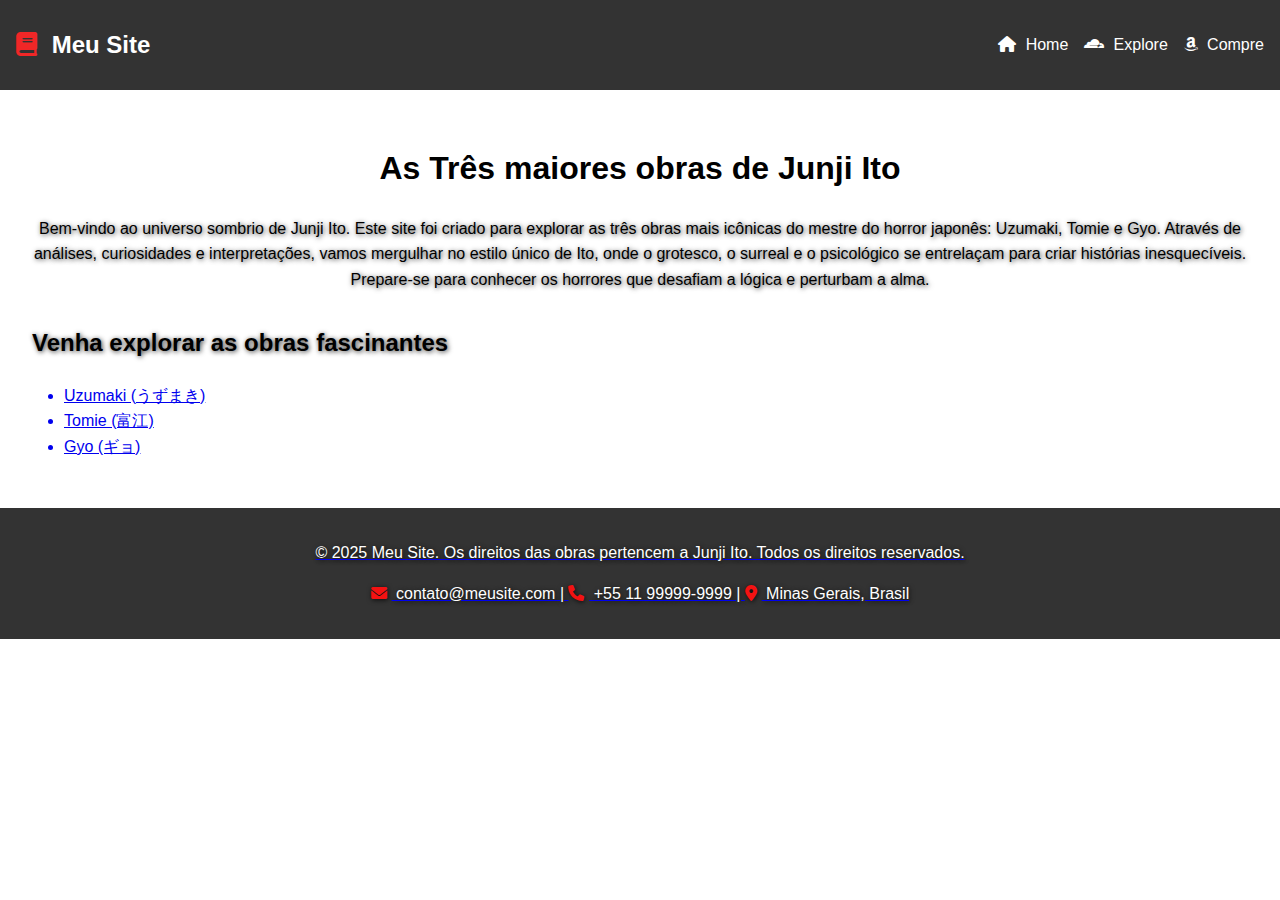
<file: index.html>
<!DOCTYPE html>
<html lang="pt-br">
  <head>
    <meta charset="UTF-8" />
    <meta name="viewport" content="width=device-width, initial-scale=1.0" />
    <title>Home - Meu Site</title>
    <link rel="stylesheet" href="style/style.css" />
    <link
      rel="stylesheet"
      href="https://cdnjs.cloudflare.com/ajax/libs/font-awesome/6.0.0-beta3/css/all.min.css"
    />
  </head>
  <body>
    <header>
      <div class="logo"><i class="fa-solid fa-book"></i> Meu Site</div>
      <nav>
        <ul>
          <li>
            <a href="index.html" class="active"
              ><i class="fas fa-home"></i> Home</a
            >
          </li>
          <li>
            <a href="sobre.html"><i class="fa-brands fa-cloudflare"></i></i> Explore</a>
          </li>
          <li>
            <a href="contato.html"><i class="fa-brands fa-amazon"></i> Compre</a>
          </li>
        </ul>
      </nav>
    </header>
    <main>
      <section class="welcome">
        <h1>As Três maiores obras de Junji Ito</h1>
        <p>Bem-vindo ao universo sombrio de Junji Ito. Este site foi criado para explorar as três obras mais icônicas do mestre do horror japonês: Uzumaki, Tomie e Gyo. Através de análises, curiosidades e interpretações, vamos mergulhar no estilo único de Ito, onde o grotesco, o surreal e o psicológico se entrelaçam para criar histórias inesquecíveis. Prepare-se para conhecer os horrores que desafiam a lógica e perturbam a alma.</p>
      </section>
      <section class="features">
        <h2>Venha explorar as obras fascinantes</h2>
        <ul>
            <a href="sobre.html"><li>Uzumaki (うずまき)</li>
            <a href="sobre.html"><li>Tomie (富江)</li>
            <a href="sobre.html"><li>Gyo (ギョ)</li>
        </ul>
      </section>
    </main>
    <footer>
      <p>&copy; 2025 Meu Site. Os direitos das obras pertencem a Junji Ito. Todos os direitos reservados.</p>
      <p>
        <i class="fas fa-envelope"></i> contato@meusite.com |
        <i class="fas fa-phone"></i> +55 11 99999-9999 |
        <i class="fas fa-map-marker-alt"></i> Minas Gerais, Brasil
      </p>
    </footer>
  </body>
</html>
</file>
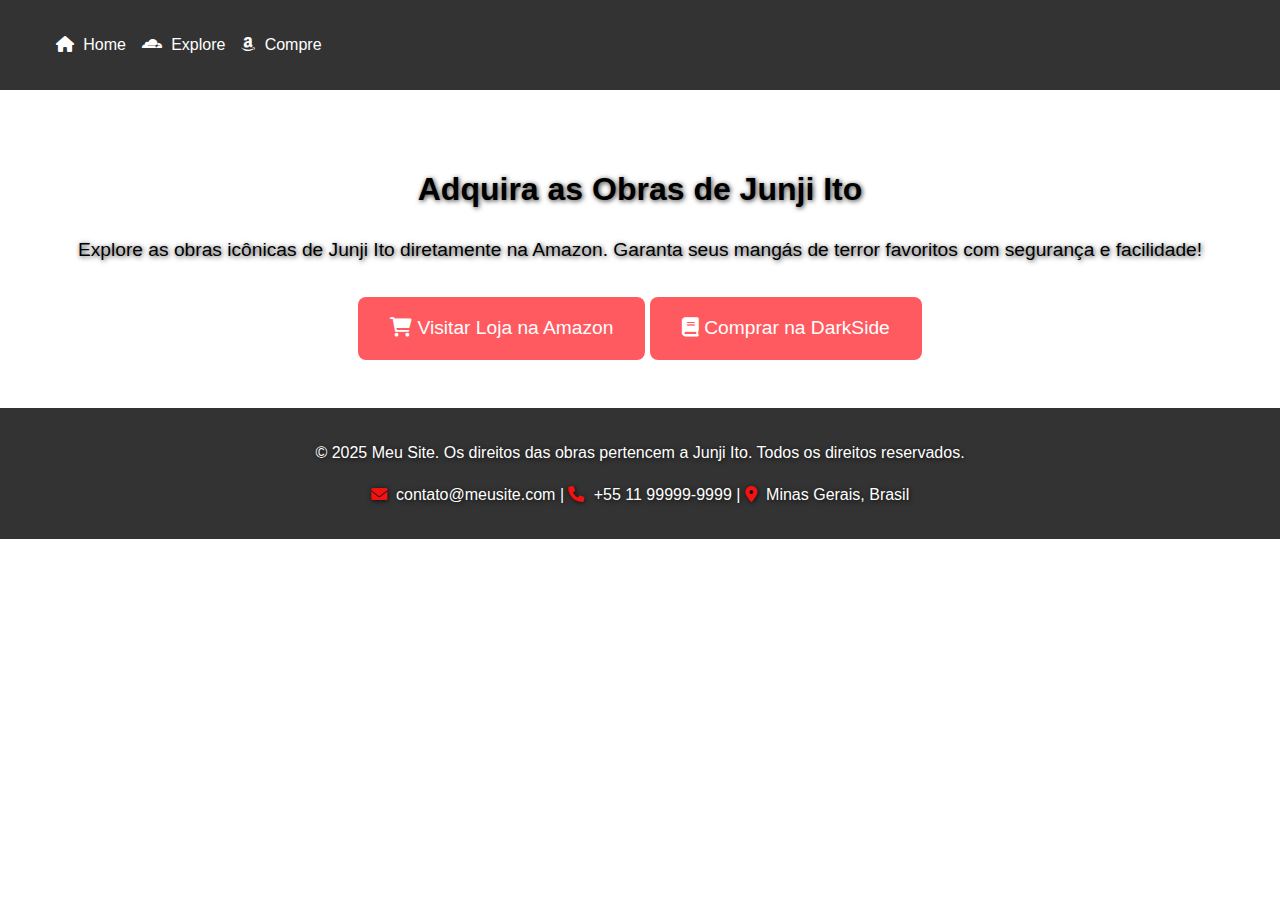
<file: contato.html>
<!DOCTYPE html>
<html lang="pt-br">
  <head>
    <meta charset="UTF-8" />
    <meta name="viewport" content="width=device-width, initial-scale=1.0" />
    <title>Contato - Meu Site</title>
    <link rel="stylesheet" href="style/style.css" />
    <link
      rel="stylesheet"
      href="https://cdnjs.cloudflare.com/ajax/libs/font-awesome/6.0.0-beta3/css/all.min.css"
    />
  </head>
  <body>
    <header>
      <nav>
        <ul>
          <li>
            <a href="index.html"><i class="fas fa-home"></i> Home</a>
          </li>
          <li>
            <a href="sobre.html"><i class="fa-brands fa-cloudflare"></i> Explore</a>
          </li>
          <li>
            <a href="contato.html"><i class="fa-brands fa-amazon"></i> Compre</a>
          </li>
        </ul>
      </nav>
    </header>
    <main class="shop">
      <section class="shop-intro">
        <h2>Adquira as Obras de Junji Ito</h2>
        <p>Explore as obras icônicas de Junji Ito diretamente na Amazon. Garanta seus mangás de terror favoritos com segurança e facilidade!</p>
      </section>
    
      <section class="shop-link">
        <a href="https://www.amazon.com.br/stores/author/B003UW81VU/allbooks?ingress=0&visitId=f1bce728-a0cb-40e3-b7ee-9c1f52e91a5c&ref_=ap_rdr" 
           target="_blank" 
           class="shop-button">
          <i class="fas fa-shopping-cart"></i> Visitar Loja na Amazon
        </a>
        <a href="https://www.darksidebooks.com.br/junji-ito/p" 
          target="_blank" 
          class="shop-button darkside-button">
          <i class="fas fa-book"></i> Comprar na DarkSide
        </a>
      </section>
    </main>
    <footer>
        <p>&copy; 2025 Meu Site. Os direitos das obras pertencem a Junji Ito. Todos os direitos reservados.</p>
        <p>
          <i class="fas fa-envelope"></i> contato@meusite.com |
          <i class="fas fa-phone"></i> +55 11 99999-9999 |
          <i class="fas fa-map-marker-alt"></i> Minas Gerais, Brasil
        </p>
    </footer>
  </body>
</html>
</file>
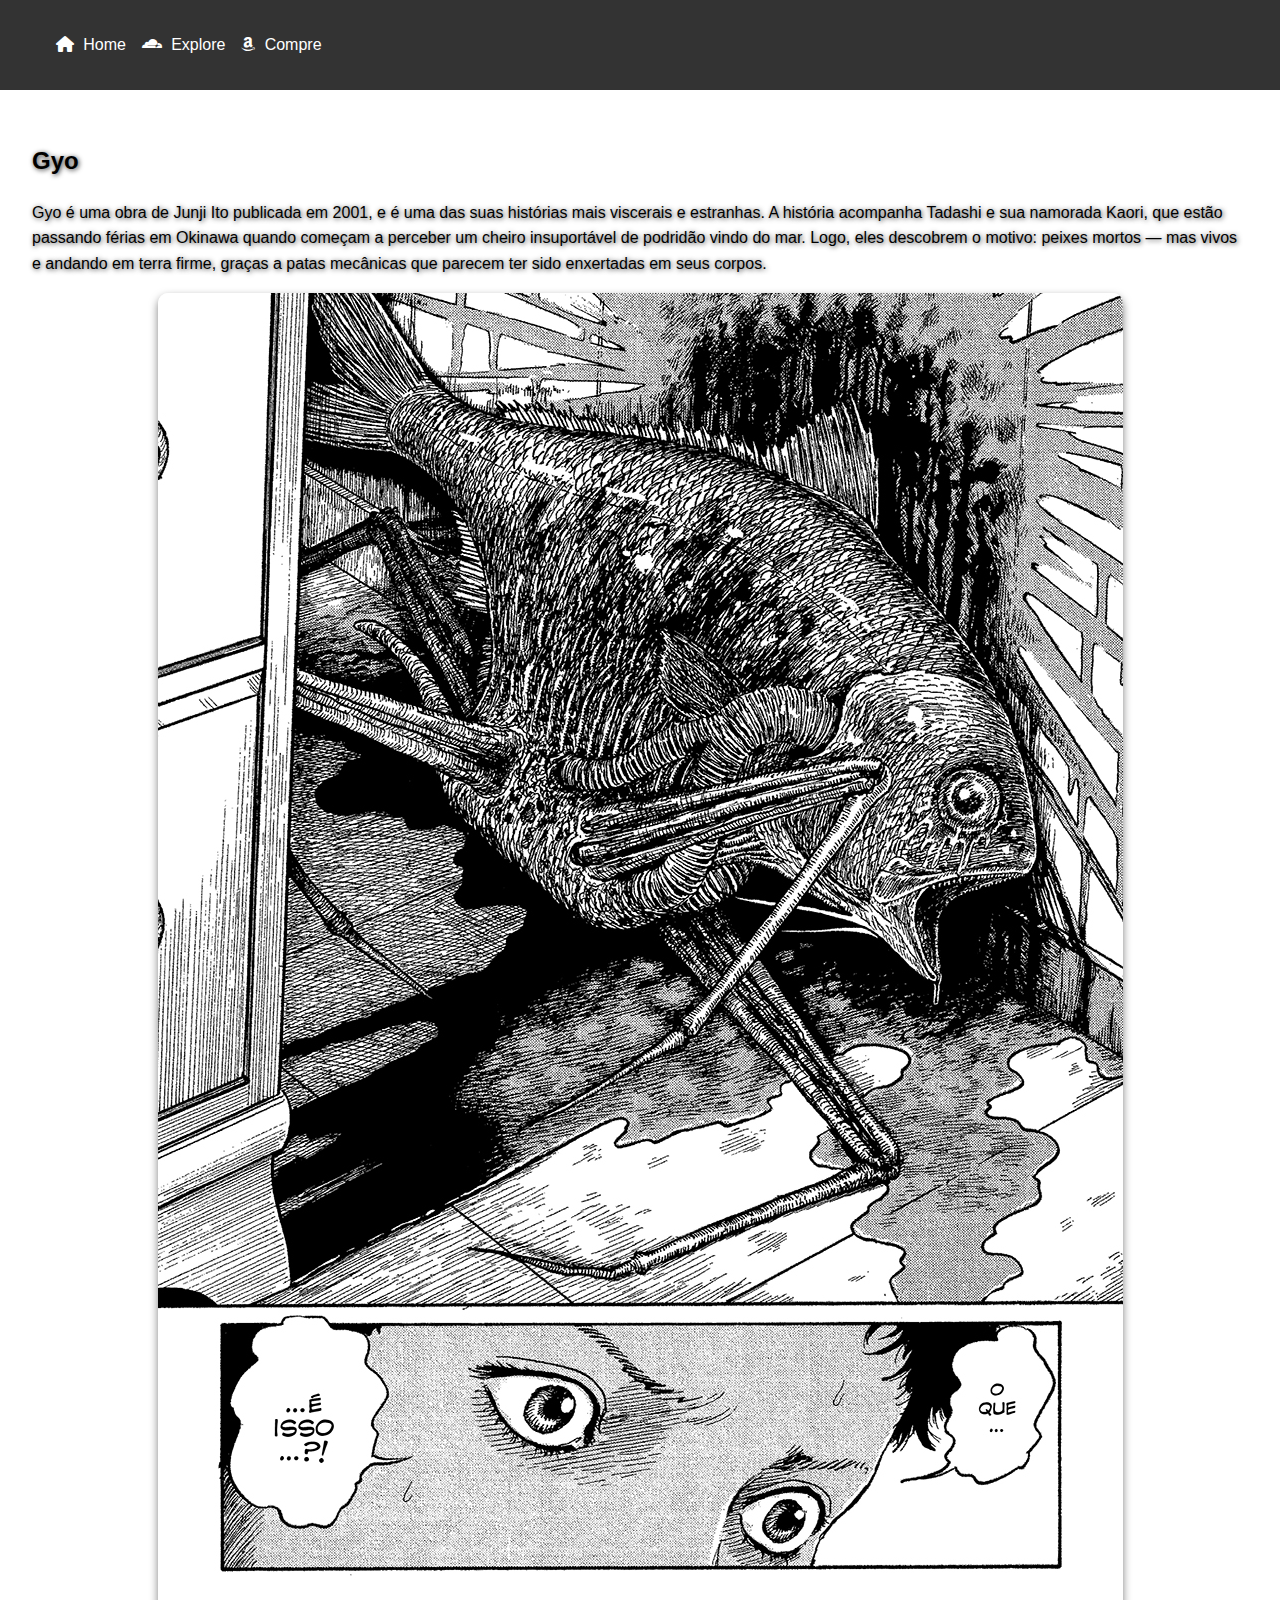
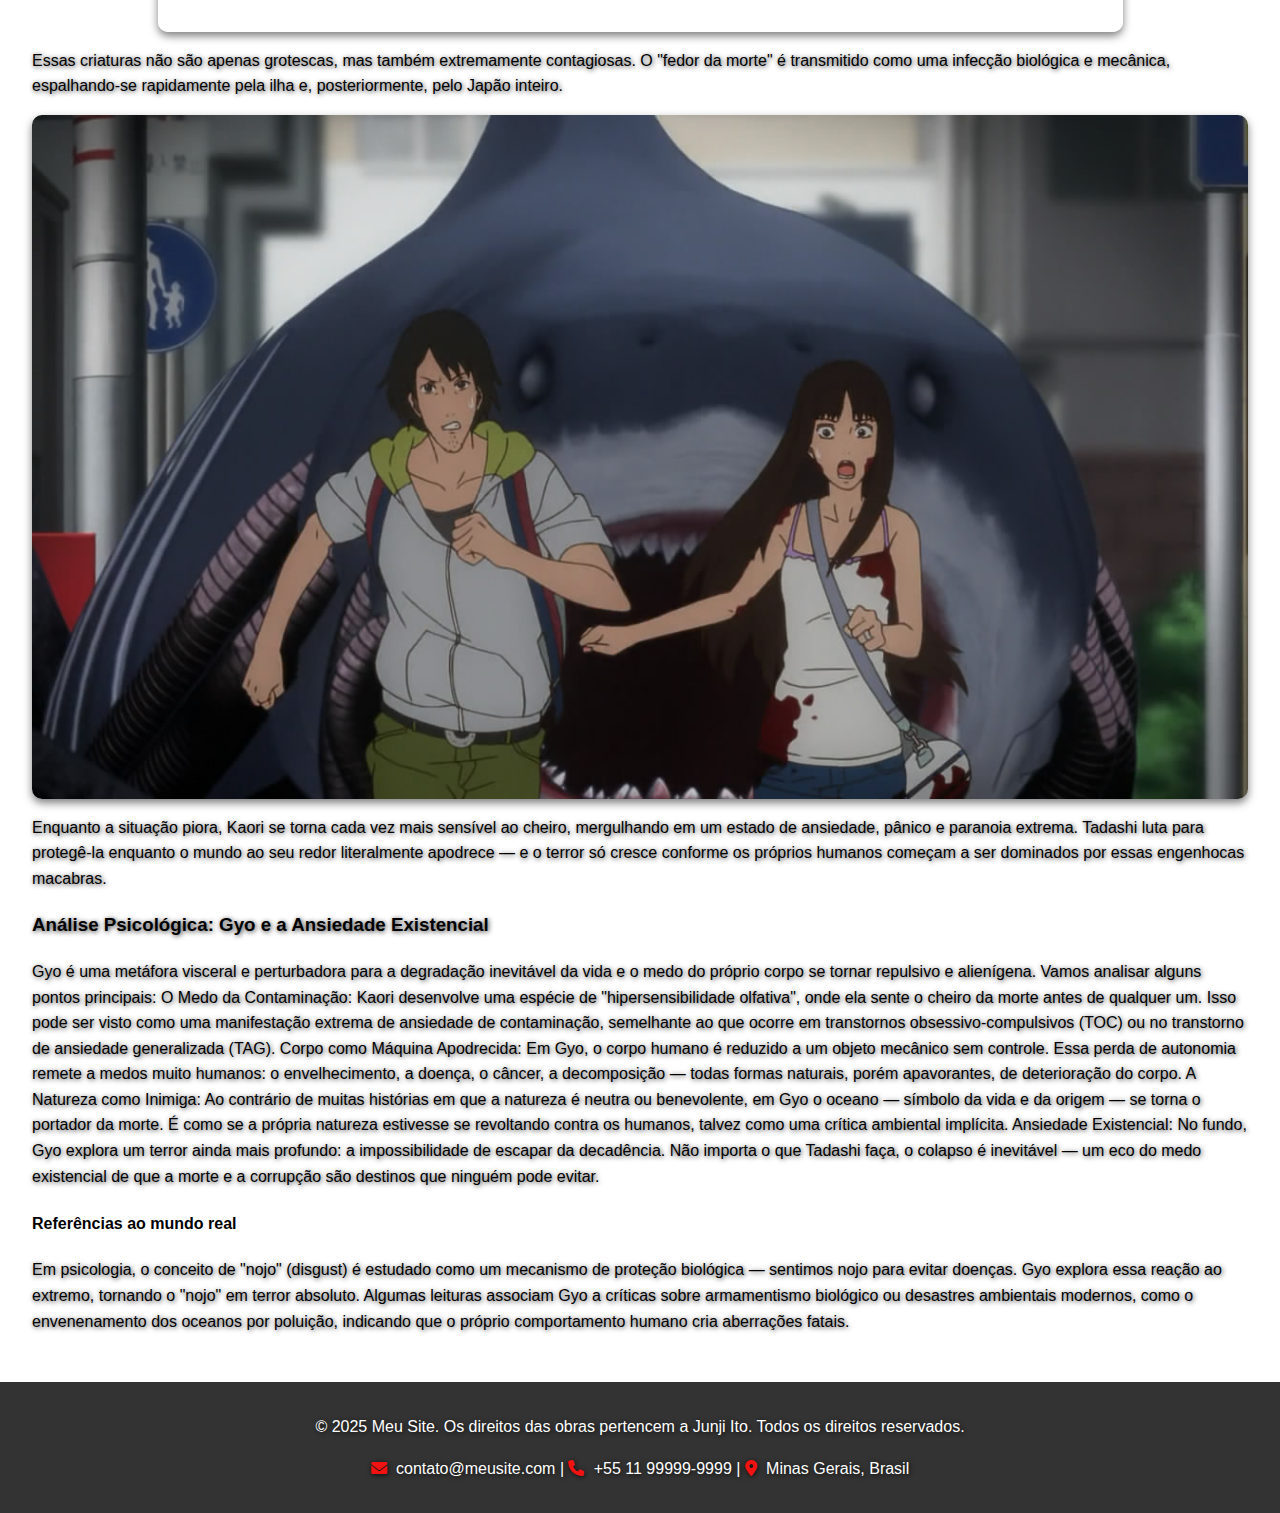
<file: gyo.html>
<!DOCTYPE html>
<html lang="pt-br">
  <head>
    <meta charset="UTF-8" />
    <meta name="viewport" content="width=device-width, initial-scale=1.0" />
    <title>Contato - Meu Site</title>
    <link rel="stylesheet" href="style/style.css" />
    <link
      rel="stylesheet"
      href="https://cdnjs.cloudflare.com/ajax/libs/font-awesome/6.0.0-beta3/css/all.min.css"
    />
  </head>
  <body>

    <header>
      <nav>
        <ul>
          <li>
            <a href="index.html"><i class="fas fa-home"></i> Home</a>
          </li>
          <li>
            <a href="sobre.html"><i class="fa-brands fa-cloudflare"></i> Explore</a>
          </li>
          <li>
            <a href="contato.html"><i class="fa-brands fa-amazon"></i> Compre</a>
          </li>
        </ul>
      </nav>
    </header>
    
      
    <main>
      <section class="contact">
        <article>
        <h2>Gyo</h2>
        <p>Gyo é uma obra de Junji Ito publicada em 2001, e é uma das suas histórias mais viscerais e estranhas. A história acompanha Tadashi e sua namorada Kaori, que estão passando férias em Okinawa quando começam a perceber um cheiro insuportável de podridão vindo do mar. Logo, eles descobrem o motivo: peixes mortos — mas vivos e andando em terra firme, graças a patas mecânicas que parecem ter sido enxertadas em seus corpos.</p>
        <img src="resource/gyo_img1.jpg" alt="gyo_img1">
        <p>Essas criaturas não são apenas grotescas, mas também extremamente contagiosas. O "fedor da morte" é transmitido como uma infecção biológica e mecânica, espalhando-se rapidamente pela ilha e, posteriormente, pelo Japão inteiro.</p>
        <img src="resource/gyo_img2.jpg" alt="gyo_img2">
        <p>Enquanto a situação piora, Kaori se torna cada vez mais sensível ao cheiro, mergulhando em um estado de ansiedade, pânico e paranoia extrema. Tadashi luta para protegê-la enquanto o mundo ao seu redor literalmente apodrece — e o terror só cresce conforme os próprios humanos começam a ser dominados por essas engenhocas macabras.</p>
        <h3>Análise Psicológica: Gyo e a Ansiedade Existencial</h3>
        <p>Gyo é uma metáfora visceral e perturbadora para a degradação inevitável da vida e o medo do próprio corpo se tornar repulsivo e alienígena. Vamos analisar alguns pontos principais:

            O Medo da Contaminação: Kaori desenvolve uma espécie de "hipersensibilidade olfativa", onde ela sente o cheiro da morte antes de qualquer um. Isso pode ser visto como uma manifestação extrema de ansiedade de contaminação, semelhante ao que ocorre em transtornos obsessivo-compulsivos (TOC) ou no transtorno de ansiedade generalizada (TAG).
            
            Corpo como Máquina Apodrecida: Em Gyo, o corpo humano é reduzido a um objeto mecânico sem controle. Essa perda de autonomia remete a medos muito humanos: o envelhecimento, a doença, o câncer, a decomposição — todas formas naturais, porém apavorantes, de deterioração do corpo.
            
            A Natureza como Inimiga: Ao contrário de muitas histórias em que a natureza é neutra ou benevolente, em Gyo o oceano — símbolo da vida e da origem — se torna o portador da morte. É como se a própria natureza estivesse se revoltando contra os humanos, talvez como uma crítica ambiental implícita.
            
            Ansiedade Existencial: No fundo, Gyo explora um terror ainda mais profundo: a impossibilidade de escapar da decadência. Não importa o que Tadashi faça, o colapso é inevitável — um eco do medo existencial de que a morte e a corrupção são destinos que ninguém pode evitar.</p>
        <h4>Referências ao mundo real</h4>
        <p>Em psicologia, o conceito de "nojo" (disgust) é estudado como um mecanismo de proteção biológica — sentimos nojo para evitar doenças. Gyo explora essa reação ao extremo, tornando o "nojo" em terror absoluto.

            Algumas leituras associam Gyo a críticas sobre armamentismo biológico ou desastres ambientais modernos, como o envenenamento dos oceanos por poluição, indicando que o próprio comportamento humano cria aberrações fatais.</p>
        </article>
        </section>
        <div class="bubbles">
            <span style="--i:11"></span>
            <span style="--i:16"></span>
            <span style="--i:19"></span>
            <span style="--i:23"></span>
            <span style="--i:35"></span>
            <span style="--i:18"></span>
            <span style="--i:31"></span>
            <span style="--i:15"></span>
            <span style="--i:13"></span>
            <span style="--i:36"></span>
          </div>
    </main>
    <footer>
        <p>&copy; 2025 Meu Site. Os direitos das obras pertencem a Junji Ito. Todos os direitos reservados.</p>
        <p>
          <i class="fas fa-envelope"></i> contato@meusite.com |
          <i class="fas fa-phone"></i> +55 11 99999-9999 |
          <i class="fas fa-map-marker-alt"></i> Minas Gerais, Brasil
        </p>
    </footer>
  </body>
</html>
</file>
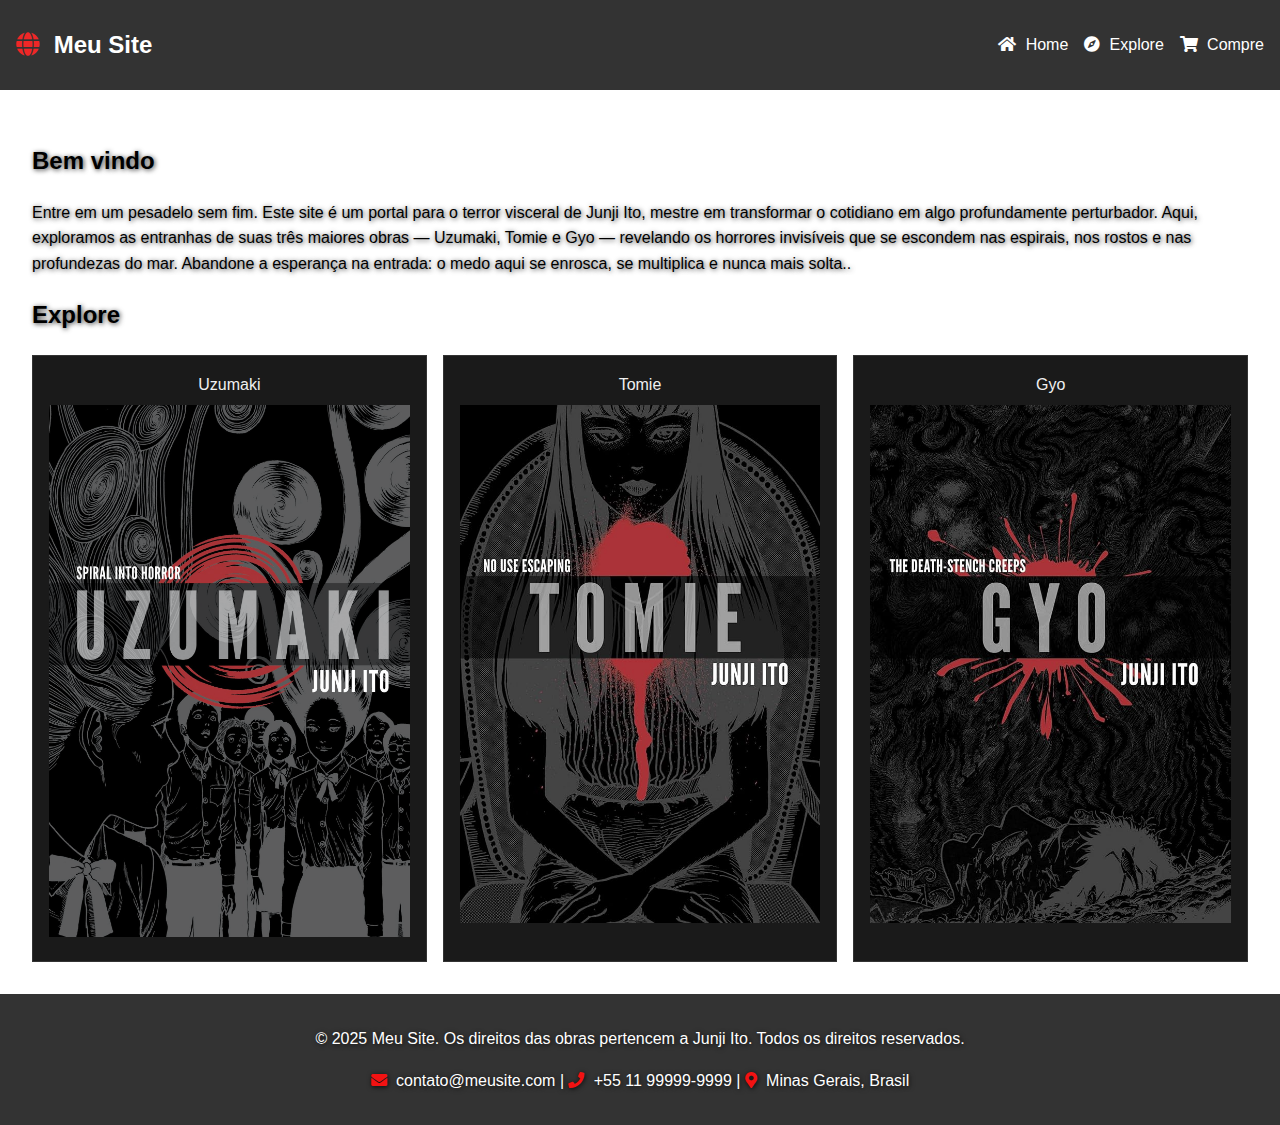
<file: sobre.html>
<!DOCTYPE html>
<html lang="pt-br">
  <head>
    <meta charset="UTF-8" />
    <meta name="viewport" content="width=device-width, initial-scale=1.0" />
    <title>Sobre - Meu Site</title>
    <link rel="stylesheet" href="style/style.css" />
    <link
      rel="stylesheet"
      href="https://cdnjs.cloudflare.com/ajax/libs/font-awesome/5.15.4/css/all.min.css"
    />
  </head>
  <body>
    <header>
      <div class="logo"><i class="fas fa-globe"></i> Meu Site</div>
      <nav>
        <ul>
          <li>
            <a href="index.html"><i class="fas fa-home"></i> Home</a>
          </li>
          <li>
            <a href="sobre.html"><i class="fas fa-compass"></i> Explore</a>
          </li>
          <li>
            <a href="contato.html"><i class="fas fa-shopping-cart"></i> Compre</a>
          </li>
        </ul>
      </nav>
    </header>
    <main>
      <section class="about">
        <h2>Bem vindo</h2>
        <p>
            Entre em um pesadelo sem fim. Este site é um portal para o terror visceral de Junji Ito, mestre em transformar o cotidiano em algo profundamente perturbador. Aqui, exploramos as entranhas de suas três maiores obras — Uzumaki, Tomie e Gyo — revelando os horrores invisíveis que se escondem nas espirais, nos rostos e nas profundezas do mar. Abandone a esperança na entrada: o medo aqui se enrosca, se multiplica e nunca mais solta..
        </p>
      </section>
      <section class="gallery">
        <h2>Explore</h2>
        <div class="grid"> 
            <div class="item">
                Uzumaki
                <a href="uzumaki.html">
              <img src="resource/uzumakilogo.jpg" alt="Uzumaki" width="500">
            </a>
            </div>
          
            <div class="item">
                Tomie
                <a href="tomie.html">
              <img src="resource/tomielogo.jpg" alt="Tomie" width="500">
            </a>
            </div>
          
            <div class="item">
                Gyo
              <a href="gyo.html">
              <img src="resource/gyologo.jpg" alt="Gyo" width="500">
            </a>
            </div>
          </div>
      </section>
    </main>
    <footer>
        <p>&copy; 2025 Meu Site. Os direitos das obras pertencem a Junji Ito. Todos os direitos reservados.</p>
        <p>
          <i class="fas fa-envelope"></i> contato@meusite.com |
          <i class="fas fa-phone"></i> +55 11 99999-9999 |
          <i class="fas fa-map-marker-alt"></i> Minas Gerais, Brasil
        </p>
    </footer>
  </body>
</html>
</file>
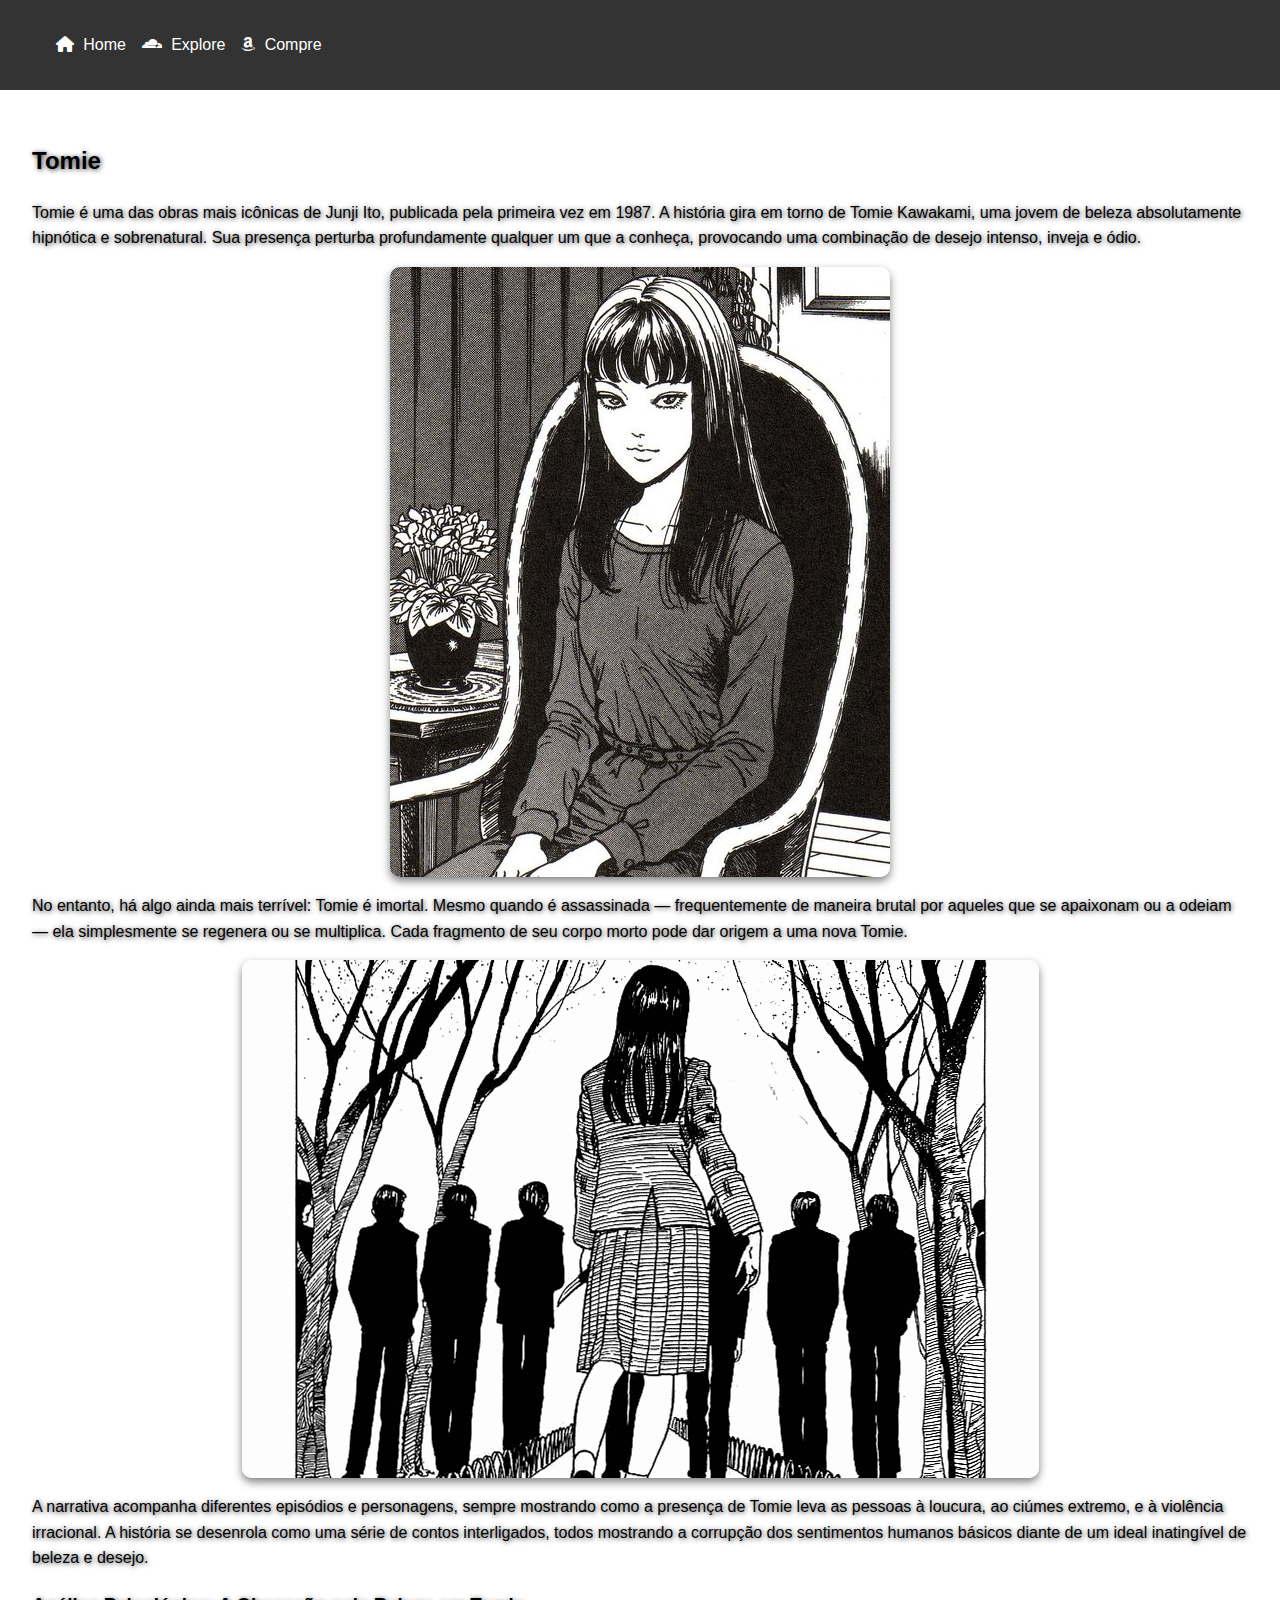
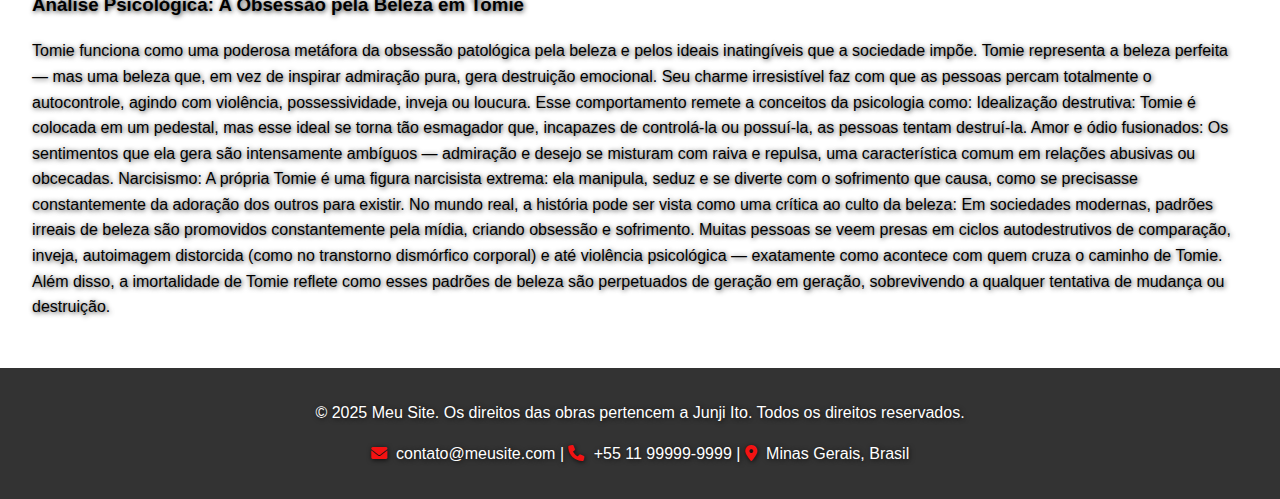
<file: tomie.html>
<!DOCTYPE html>
<html lang="pt-br">
  <head>
    <meta charset="UTF-8" />
    <meta name="viewport" content="width=device-width, initial-scale=1.0" />
    <title>Contato - Meu Site</title>
    <link rel="stylesheet" href="style/style.css" />
    <link
      rel="stylesheet"
      href="https://cdnjs.cloudflare.com/ajax/libs/font-awesome/6.0.0-beta3/css/all.min.css"
    />
  </head>
  <body>
    <header>
      <nav>
        <ul>
          <li>
            <a href="index.html"><i class="fas fa-home"></i> Home</a>
          </li>
          <li>
            <a href="sobre.html"><i class="fa-brands fa-cloudflare"></i> Explore</a>
          </li>
          <li>
            <a href="contato.html"><i class="fa-brands fa-amazon"></i> Compre</a>
          </li>
        </ul>
      </nav>
    </header>
    <main>
      <section class="contact">
        <article>
        <h2>Tomie</h2>
        <p>Tomie é uma das obras mais icônicas de Junji Ito, publicada pela primeira vez em 1987. A história gira em torno de Tomie Kawakami, uma jovem de beleza absolutamente hipnótica e sobrenatural. Sua presença perturba profundamente qualquer um que a conheça, provocando uma combinação de desejo intenso, inveja e ódio.</p>
        <img src="resource/tomie_img1.jpg" alt="tomie_img1">
        <p>No entanto, há algo ainda mais terrível: Tomie é imortal. Mesmo quando é assassinada — frequentemente de maneira brutal por aqueles que se apaixonam ou a odeiam — ela simplesmente se regenera ou se multiplica. Cada fragmento de seu corpo morto pode dar origem a uma nova Tomie.</p>
        <img src="resource/tomie_img2.jpg" alt="tomie_img2">
        <p>A narrativa acompanha diferentes episódios e personagens, sempre mostrando como a presença de Tomie leva as pessoas à loucura, ao ciúmes extremo, e à violência irracional. A história se desenrola como uma série de contos interligados, todos mostrando a corrupção dos sentimentos humanos básicos diante de um ideal inatingível de beleza e desejo.</p>
        <h3>Análise Psicológica: A Obsessão pela Beleza em Tomie</h3>
        <p>Tomie funciona como uma poderosa metáfora da obsessão patológica pela beleza e pelos ideais inatingíveis que a sociedade impõe.

            Tomie representa a beleza perfeita — mas uma beleza que, em vez de inspirar admiração pura, gera destruição emocional. Seu charme irresistível faz com que as pessoas percam totalmente o autocontrole, agindo com violência, possessividade, inveja ou loucura.
            Esse comportamento remete a conceitos da psicologia como:
            
            Idealização destrutiva: Tomie é colocada em um pedestal, mas esse ideal se torna tão esmagador que, incapazes de controlá-la ou possuí-la, as pessoas tentam destruí-la.
            
            Amor e ódio fusionados: Os sentimentos que ela gera são intensamente ambíguos — admiração e desejo se misturam com raiva e repulsa, uma característica comum em relações abusivas ou obcecadas.
            
            Narcisismo: A própria Tomie é uma figura narcisista extrema: ela manipula, seduz e se diverte com o sofrimento que causa, como se precisasse constantemente da adoração dos outros para existir.
            
            No mundo real, a história pode ser vista como uma crítica ao culto da beleza:
            
            Em sociedades modernas, padrões irreais de beleza são promovidos constantemente pela mídia, criando obsessão e sofrimento.
            
            Muitas pessoas se veem presas em ciclos autodestrutivos de comparação, inveja, autoimagem distorcida (como no transtorno dismórfico corporal) e até violência psicológica — exatamente como acontece com quem cruza o caminho de Tomie.
            
            Além disso, a imortalidade de Tomie reflete como esses padrões de beleza são perpetuados de geração em geração, sobrevivendo a qualquer tentativa de mudança ou destruição.</p>
        </article>
        </section>
    </main>
    <footer>
        <p>&copy; 2025 Meu Site. Os direitos das obras pertencem a Junji Ito. Todos os direitos reservados.</p>
        <p>
          <i class="fas fa-envelope"></i> contato@meusite.com |
          <i class="fas fa-phone"></i> +55 11 99999-9999 |
          <i class="fas fa-map-marker-alt"></i> Minas Gerais, Brasil
        </p>
    </footer>
  </body>
</html>
</file>
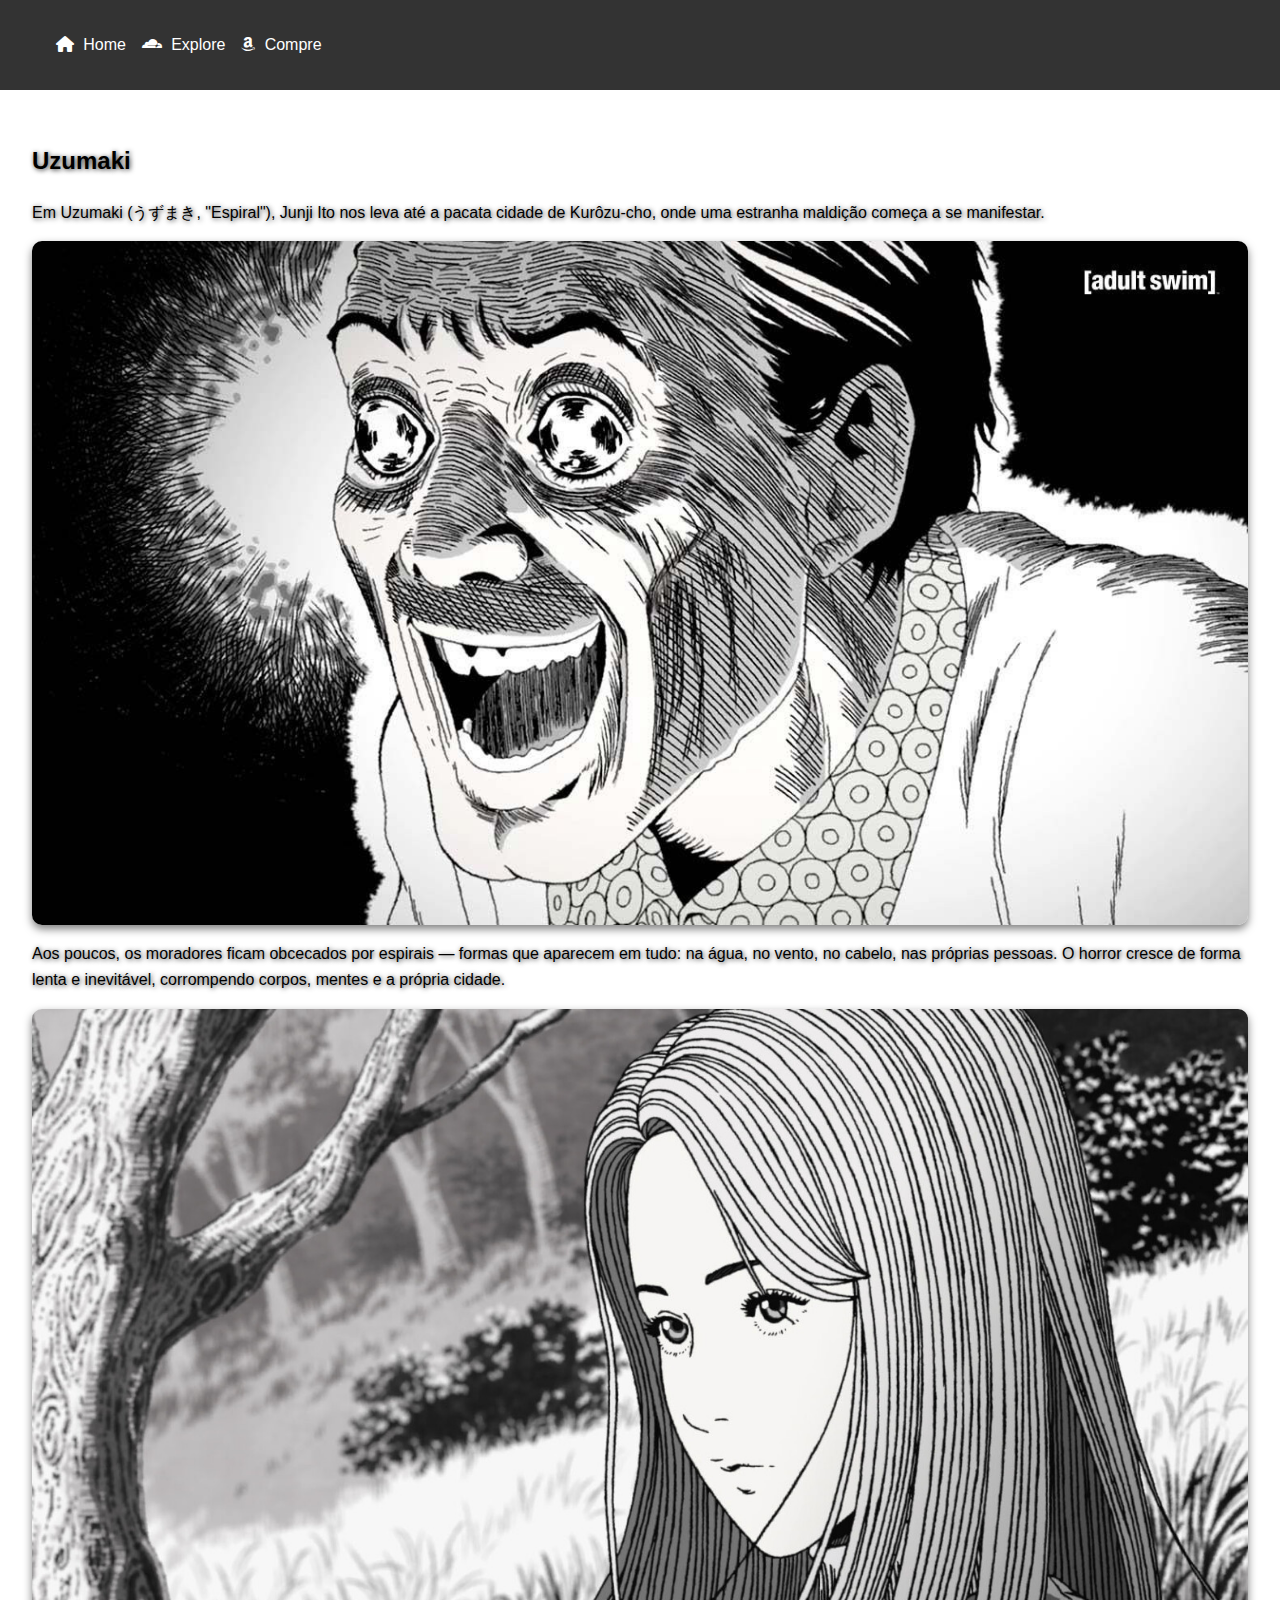
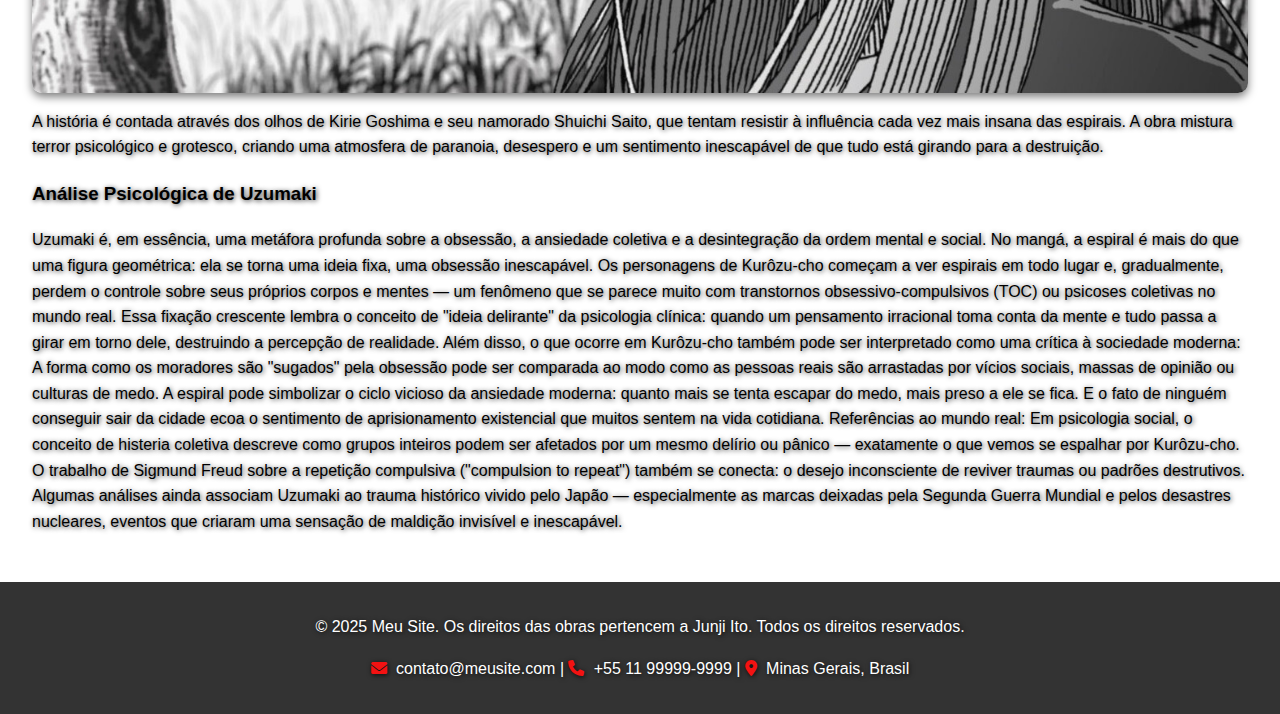
<file: uzumaki.html>
<!DOCTYPE html>
<html lang="pt-br">
  <head>
    <meta charset="UTF-8" />
    <meta name="viewport" content="width=device-width, initial-scale=1.0" />
    <title>Contato - Meu Site</title>
    <link rel="stylesheet" href="style/style.css" />
    <link
      rel="stylesheet"
      href="https://cdnjs.cloudflare.com/ajax/libs/font-awesome/6.0.0-beta3/css/all.min.css"
    />
  </head>
  <body>
    <header>
      <nav>
        <ul>
          <li>
            <a href="index.html"><i class="fas fa-home"></i> Home</a>
          </li>
          <li>
            <a href="sobre.html"><i class="fa-brands fa-cloudflare"></i> Explore</a>
          </li>
          <li>
            <a href="contato.html"><i class="fa-brands fa-amazon"></i> Compre</a>
          </li>
        </ul>
      </nav>
    </header>
    <main>
      <section class="contact">
        <article>
        <h2>Uzumaki</h2>
        <p>Em Uzumaki (うずまき, "Espiral"), Junji Ito nos leva até a pacata cidade de Kurôzu-cho, onde uma estranha maldição começa a se manifestar. </p>
        <img src="resource/uzumaki_img1.jpg" alt="uzumaki_img1">
        <p>Aos poucos, os moradores ficam obcecados por espirais — formas que aparecem em tudo: na água, no vento, no cabelo, nas próprias pessoas. O horror cresce de forma lenta e inevitável, corrompendo corpos, mentes e a própria cidade.</p>
        <img src="resource/uzumaki_img2.jpg" alt="uzumaki_img2">
        <p>A história é contada através dos olhos de Kirie Goshima e seu namorado Shuichi Saito, que tentam resistir à influência cada vez mais insana das espirais. A obra mistura terror psicológico e grotesco, criando uma atmosfera de paranoia, desespero e um sentimento inescapável de que tudo está girando para a destruição.</p>
        <h3>Análise Psicológica de Uzumaki</h3>
        <p> 
            Uzumaki é, em essência, uma metáfora profunda sobre a obsessão, a ansiedade coletiva e a desintegração da ordem mental e social.
            
            No mangá, a espiral é mais do que uma figura geométrica: ela se torna uma ideia fixa, uma obsessão inescapável. Os personagens de Kurôzu-cho começam a ver espirais em todo lugar e, gradualmente, perdem o controle sobre seus próprios corpos e mentes — um fenômeno que se parece muito com transtornos obsessivo-compulsivos (TOC) ou psicoses coletivas no mundo real.
            
            Essa fixação crescente lembra o conceito de "ideia delirante" da psicologia clínica: quando um pensamento irracional toma conta da mente e tudo passa a girar em torno dele, destruindo a percepção de realidade.
            
            Além disso, o que ocorre em Kurôzu-cho também pode ser interpretado como uma crítica à sociedade moderna:
            
            A forma como os moradores são "sugados" pela obsessão pode ser comparada ao modo como as pessoas reais são arrastadas por vícios sociais, massas de opinião ou culturas de medo.
            
            A espiral pode simbolizar o ciclo vicioso da ansiedade moderna: quanto mais se tenta escapar do medo, mais preso a ele se fica.
            
            E o fato de ninguém conseguir sair da cidade ecoa o sentimento de aprisionamento existencial que muitos sentem na vida cotidiana.
            
            Referências ao mundo real:
            
            Em psicologia social, o conceito de histeria coletiva descreve como grupos inteiros podem ser afetados por um mesmo delírio ou pânico — exatamente o que vemos se espalhar por Kurôzu-cho.
            
            O trabalho de Sigmund Freud sobre a repetição compulsiva ("compulsion to repeat") também se conecta: o desejo inconsciente de reviver traumas ou padrões destrutivos.
            
            Algumas análises ainda associam Uzumaki ao trauma histórico vivido pelo Japão — especialmente as marcas deixadas pela Segunda Guerra Mundial e pelos desastres nucleares, eventos que criaram uma sensação de maldição invisível e inescapável.</p>
        </article>
        </section>
    </main>
    <footer>
        <p>&copy; 2025 Meu Site. Os direitos das obras pertencem a Junji Ito. Todos os direitos reservados.</p>
        <p>
          <i class="fas fa-envelope"></i> contato@meusite.com |
          <i class="fas fa-phone"></i> +55 11 99999-9999 |
          <i class="fas fa-map-marker-alt"></i> Minas Gerais, Brasil
        </p>
    </footer>
  </body>
</html>
</file>
<file: style/style.css>
body {
    font-family: Arial, sans-serif;
    margin: 0;
    padding: 0;
    line-height: 1.6;
  }
  
  header {
    display: flex;
    justify-content: space-between;
    align-items: center;
    background: #333;
    color: #fff;
    padding: 1rem;
  }
  h2, h3, p {
    text-shadow: 1px 1px 5px rgba(0, 0, 0, 0.8);
  }
  
  header .logo {
    font-size: 1.5rem;
    font-weight: bold;
  }
  
  header .logo i {
    margin-right: 0.5rem;
    color: #f02727;
  }
  
  header nav ul {
    list-style: none;
    display: flex;
    gap: 1rem;
  }
  
  header nav ul li a {
    color: #fff;
    text-decoration: none;
    transition: color 0.3s;
  }
  
  header nav ul li a i {
    margin-right: 0.3rem;
  }
  
  header nav ul li a:hover {
    color: #f72e2e;
  }

  .contact img {
    max-width: 100%;
    height: auto;
    display: block;
    margin: 1rem auto;
    border-radius: 10px;
    box-shadow: 0 4px 8px rgba(0, 0, 0, 0.5);
  }
  
  main {
    padding: 2rem;
  }
  
  .welcome {
    text-align: center;
    margin-bottom: 2rem;
  }
  
  .features ul {
    list-style: disc;
    padding-left: 2rem;
  }
  
  footer {
    text-align: center;
    background: #333;
    color: #fff;
    padding: 1rem;
  }
  
  footer p i {
    margin-right: 0.3rem;
    color: #f31212;
  }
  
  .grid {
    display: grid;
    grid-template-columns: repeat(auto-fit, minmax(150px, 1fr));
    gap: 1rem;
  }
  
  .grid .item {
    background: #f4f4f4;
    padding: 1rem;
    text-align: center;
  }

  .grid .item {
    background: #1a1a1a; 
    color: #f0f0f0; 
    padding: 1rem;
    text-align: center;
    border: 1px solid #333; 
    transition: all 0.3s ease; 
  }
  
  .grid .item img {
    margin-top: 0.5rem;
    width: 100%;
    height: auto;
    filter: grayscale(30%); 
    transition: all 0.3s ease;
  }
  
  
  .grid .item:hover {
    background: #2e2e2e; 
    color: #ff2e63; 
    transform: scale(1.08); 
    border-color: #ff2e63;
  }
  
  .grid .item:hover img {
    filter: grayscale(0%) brightness(1.2); 
  }
  
  
  form {
    display: flex;
    flex-direction: column;
    gap: 1rem;
  }
  
  form input,
  form textarea,
  form button {
    padding: 0.5rem;
    font-size: 1rem;
  }
  
  form button {
    background: #333;
    color: #fff;
    border: none;
    cursor: pointer;
    transition: background 0.3s;
  }
  
  form button:hover {
    background: #f31212;
  }
  
  @media (max-width: 768px) {
    header nav ul {
      flex-direction: column;
      gap: 0.5rem;
    }
  
    .welcome,
  .features,
  .about,
  .contact {
    text-align: center;
  }

  .grid {
    grid-template-columns: 1fr; /* Deixa apenas 1 item por linha no mobile */
  }

  .grid .item img {
    width: 100%;
    height: auto;
  }
}
  .bubbles {
    position: fixed;
    top: 0;
    left: 0;
    width: 100%;
    height: 100%;
    pointer-events: none; /* para o usuário ainda poder clicar normalmente */
    overflow: hidden;
    z-index: 0; /* fica no fundo */
  }
  
  .bubbles span {
    position: absolute;
    bottom: -50px;
    width: 20px;
    height: 20px;
    background: rgba(199, 247, 160, 0.452);
    border-radius: 70%;
    animation: bubble 20s linear infinite;
    left: calc(var(--i) * 10px);
  }
  
  @keyframes bubble {
    0% {
      transform: translateY(0) scale(1);
      opacity: 0.5;
    }
    50% {
      opacity: 1;
    }
    100% {
      transform: translateY(-100vh) scale(0.5);
      opacity: 0;
    }
  }
  .shop {
    text-align: center;
    padding: 3rem 1rem;
  }
  
  .shop-intro h2 {
    font-size: 2rem;
    margin-bottom: 1rem;
  }
  
  .shop-intro p {
    font-size: 1.2rem;
    margin-bottom: 2rem;
  }
  
  .shop-link .shop-button {
    display: inline-block;
    padding: 1rem 2rem;
    background-color: #ff5a5f;
    color: white;
    font-size: 1.2rem;
    text-decoration: none;
    border-radius: 8px;
    transition: background-color 0.3s ease;
  }
  
  .shop-link .shop-button:hover {
    background-color: #e0484d;
  }
  .darkside-button {
    background-color: #131212;
  }
  
  .darkside-button:hover {
    background-color: #222222;
  }
</file>
